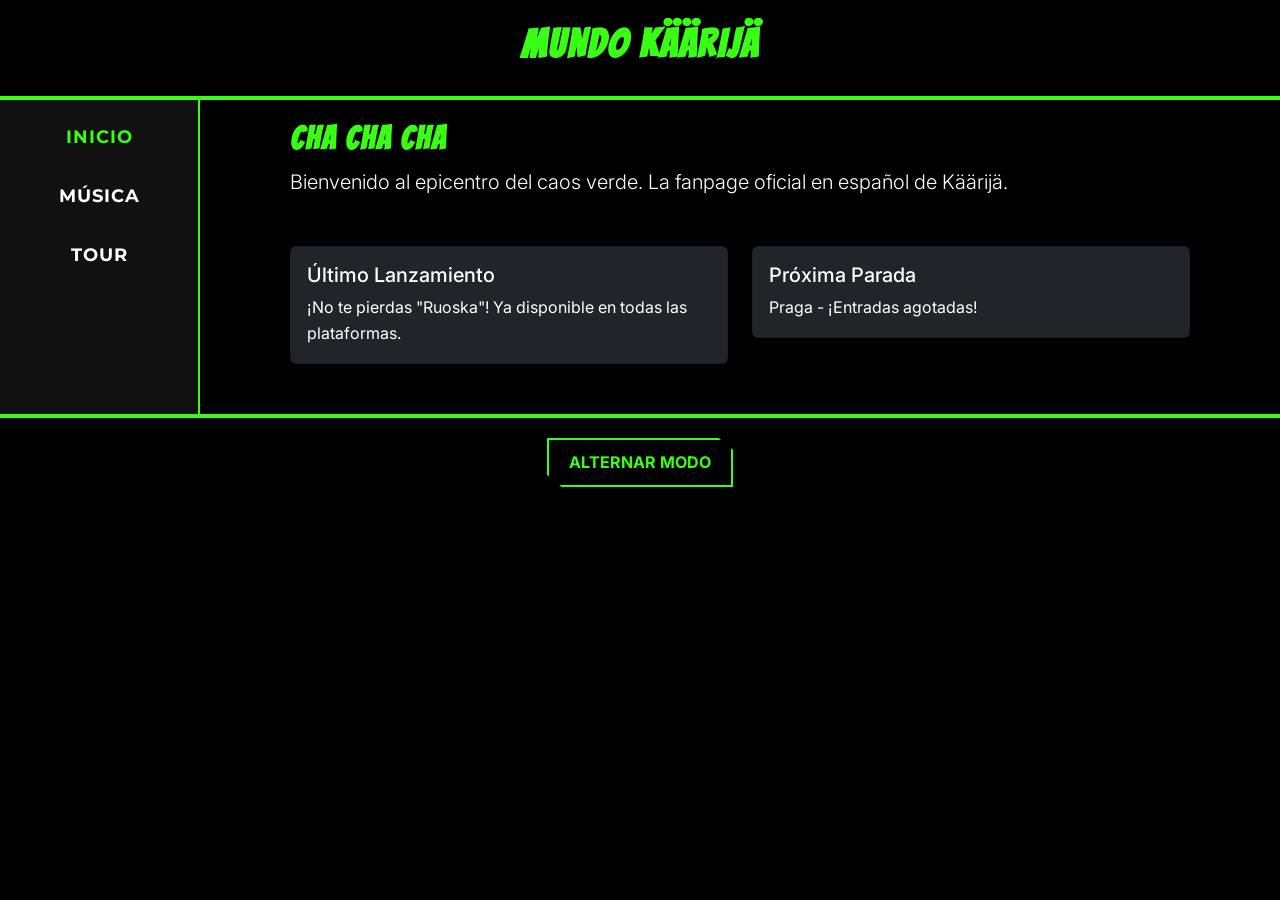
<file: index.html>
<!doctype html>
<html lang="es">
  <head>
    <meta charset="UTF-8" />
    <meta name="viewport" content="width=device-width, initial-scale=1.0" />
    <meta name="description" content="Fanpage de Käärijä: Inicio" />
    <link rel="icon" type="image/x-icon" href="favicon.ico" />
    <title>Mundo Käärijä</title>
    <link
      href="https://cdn.jsdelivr.net/npm/bootstrap@5.3.3/dist/css/bootstrap.min.css"
      rel="stylesheet"
    />
    <link rel="preconnect" href="https://fonts.googleapis.com" />
    <link rel="preconnect" href="https://fonts.gstatic.com" crossorigin />
    <link
      href="https://fonts.googleapis.com/css2?family=Bangers&family=Inter:ital,opsz,wght@0,14..32,100..900;1,14..32,100..900&family=Montserrat:ital,wght@0,100..900;1,100..900&display=swap"
      rel="stylesheet"
    />
    <link rel="stylesheet" href="stylesheet.css" />
  </head>
  <body>
    <div class="container-fluid text-center p-0">
      <header>
        <h1>Mundo Käärijä</h1>
      </header>

      <div class="wrapper">
        <nav>
          <ul class="navbar-nav">
            <li class="nav-item">
              <a href="#" aria-current="page" class="nav-link active">Inicio</a>
            </li>
            <li class="nav-item">
              <a href="musica.html" class="nav-link">Música</a>
            </li>
            <li class="nav-item">
              <a href="tour.html" class="nav-link">Tour</a>
            </li>
          </ul>
        </nav>

        <main>
          <div class="main-container">
            <section class="hero-section mb-5">
              <div class="hero-content">
                <h2>CHA CHA CHA</h2>
                <p class="lead">
                  Bienvenido al epicentro del caos verde. La fanpage oficial en
                  español de Käärijä.
                </p>
              </div>
            </section>

            <div class="row mt-4">
              <div class="col-md-6">
                <div class="card bg-dark text-white border-neon">
                  <div class="card-body">
                    <h3 class="card-title h5">Último Lanzamiento</h3>
                    <p class="card-text">
                      ¡No te pierdas "Ruoska"! Ya disponible en todas las
                      plataformas.
                    </p>
                  </div>
                </div>
              </div>
              <div class="col-md-6">
                <div class="card bg-dark text-white border-neon">
                  <div class="card-body">
                    <h3 class="card-title h5">Próxima Parada</h3>
                    <p class="card-text">Praga - ¡Entradas agotadas!</p>
                  </div>
                </div>
              </div>
            </div>
          </div>
        </main>
      </div>

      <footer class="pb-5 d-flex justify-content-center">
        <button
          id="theme-toggle"
          aria-label="Cambiar entre modo claro y oscuro"
        >
          Alternar Modo
        </button>
      </footer>
    </div>

    <script src="https://cdn.jsdelivr.net/npm/bootstrap@5.3.3/dist/js/bootstrap.bundle.min.js"></script>

    <script>
      const btn = document.getElementById("theme-toggle");
      const currentTheme = localStorage.getItem("theme");

      if (currentTheme === "light") {
        document.body.classList.add("light-mode");
      }

      btn.addEventListener("click", () => {
        document.body.classList.toggle("light-mode");

        let theme = "dark";
        if (document.body.classList.contains("light-mode")) {
          theme = "light";
        }
        localStorage.setItem("theme", theme);
      });
    </script>
  </body>
</html>
</file>
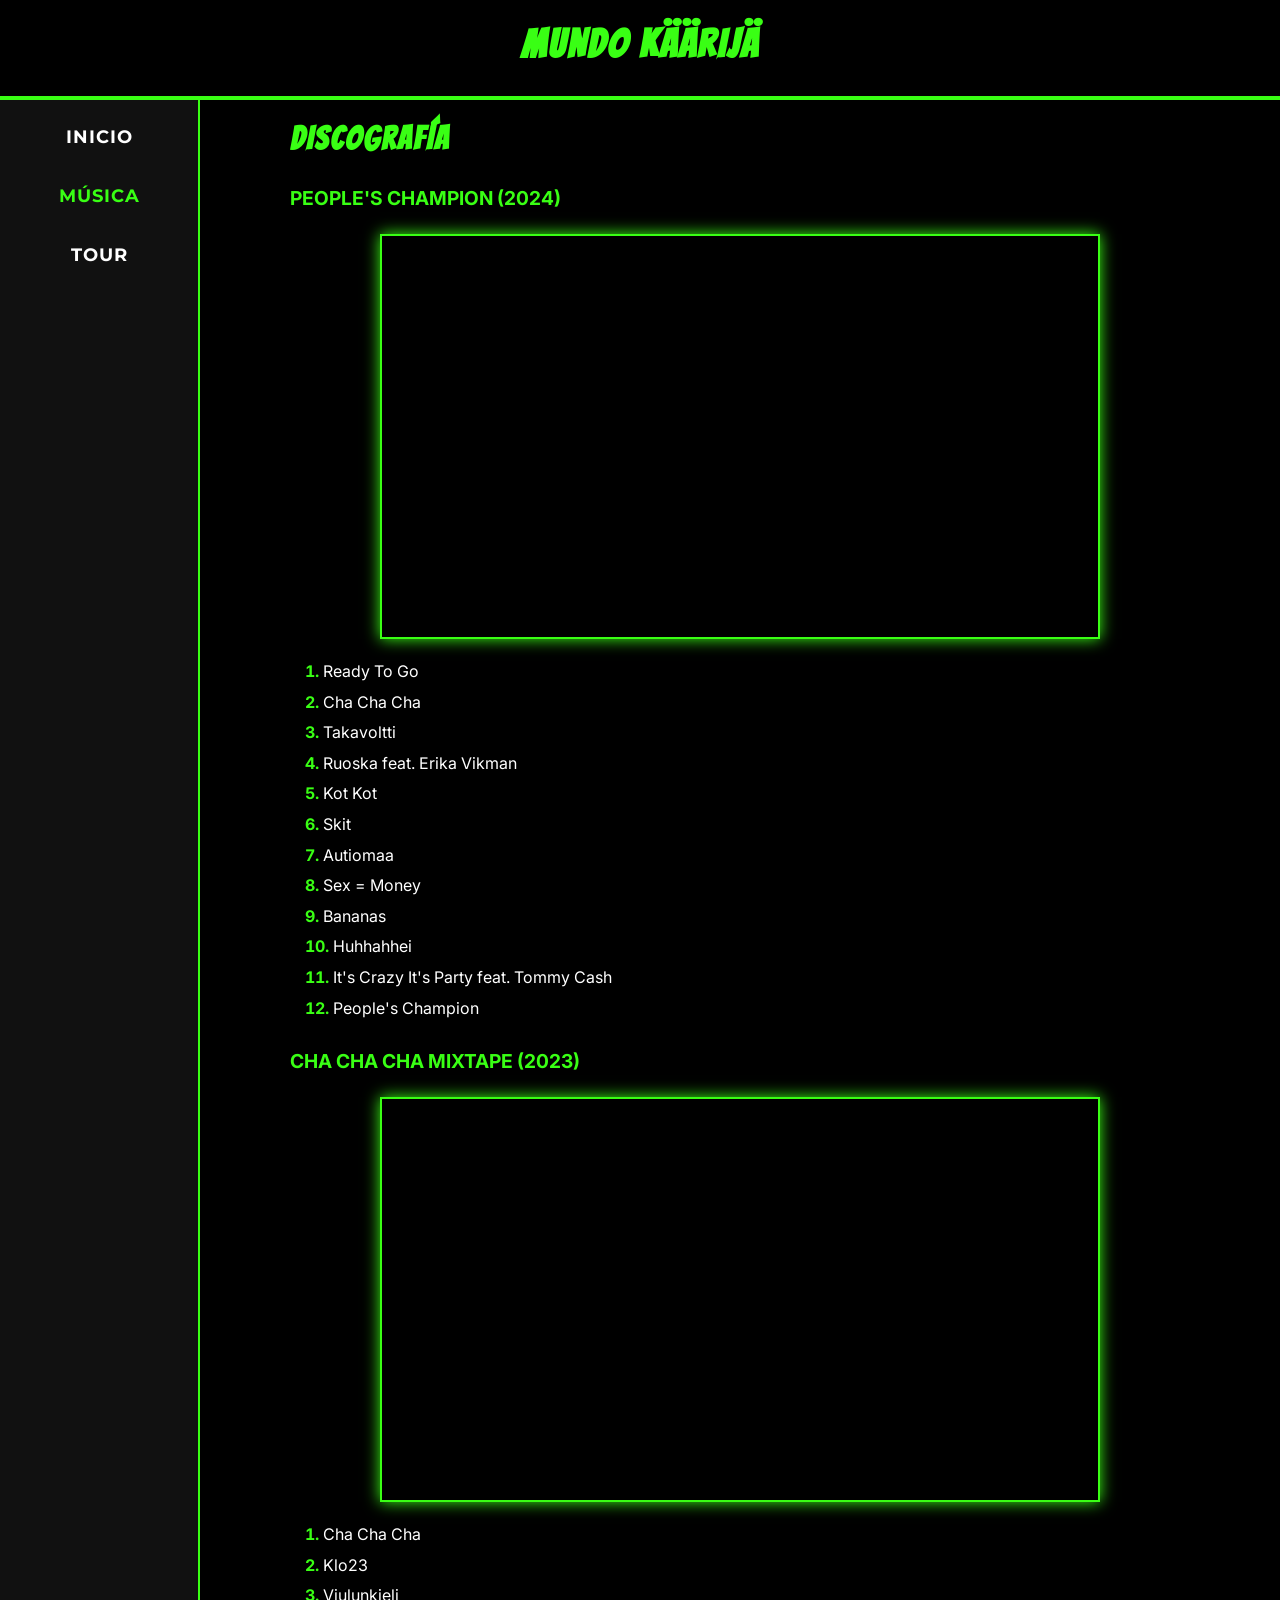
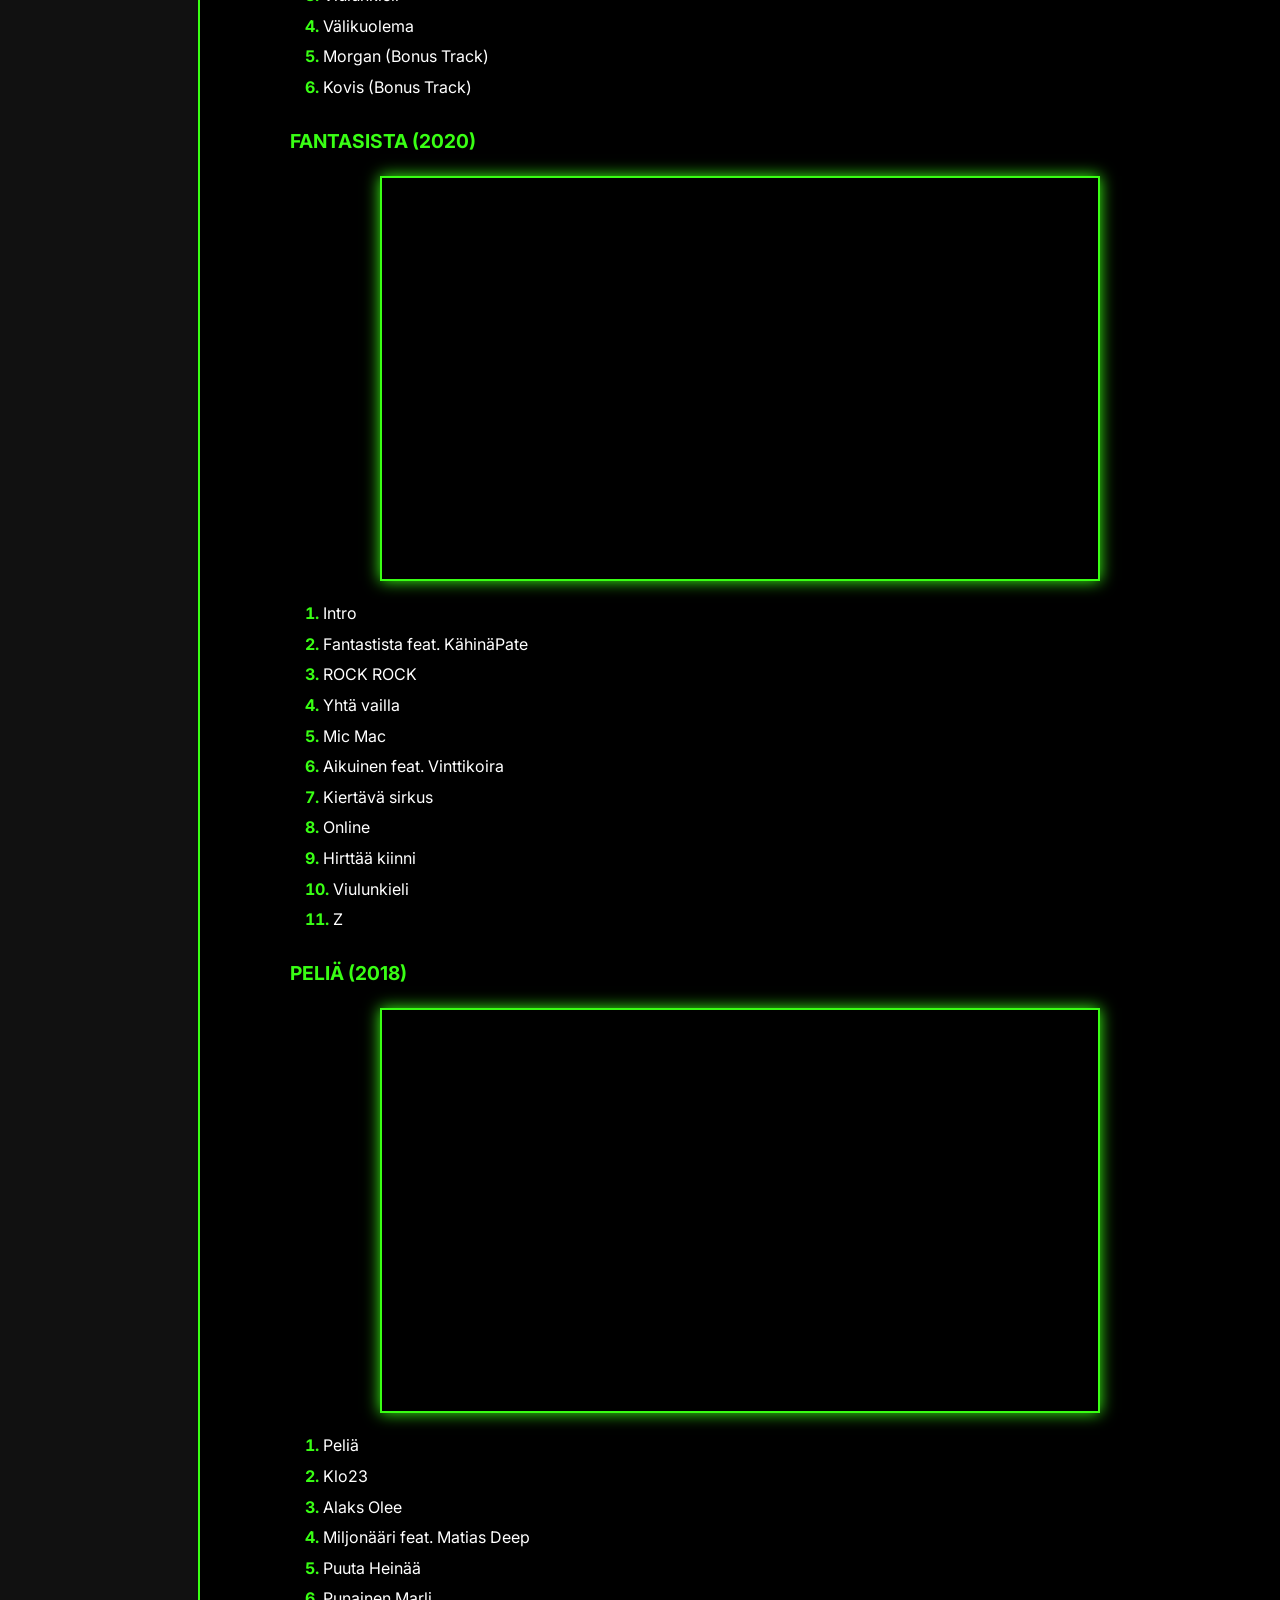
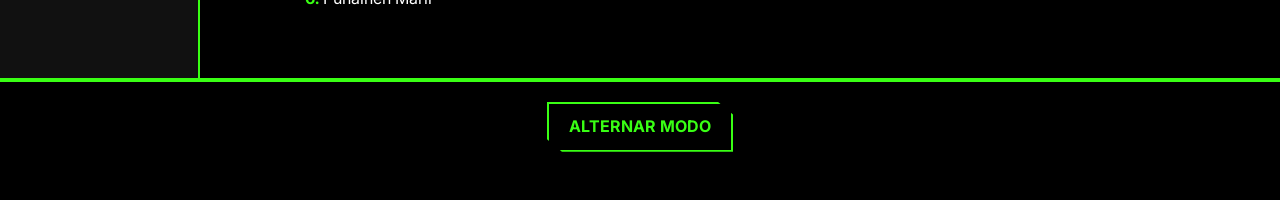
<file: musica.html>
<!doctype html>
<html lang="es">
  <head>
    <meta charset="UTF-8" />
    <meta name="viewport" content="width=device-width, initial-scale=1.0" />
    <meta name="description" content="Fanpage de Käärijä: Discografía" />
    <link rel="icon" type="image/x-icon" href="favicon.ico" />
    <title>Música de Käärijä</title>
    <link
      href="https://cdn.jsdelivr.net/npm/bootstrap@5.3.3/dist/css/bootstrap.min.css"
      rel="stylesheet"
    />
    <link rel="preconnect" href="https://fonts.googleapis.com" />
    <link rel="preconnect" href="https://fonts.gstatic.com" crossorigin />
    <link
      href="https://fonts.googleapis.com/css2?family=Bangers&family=Inter:ital,opsz,wght@0,14..32,100..900;1,14..32,100..900&family=Montserrat:ital,wght@0,100..900;1,100..900&display=swap"
      rel="stylesheet"
    />
    <link rel="stylesheet" href="stylesheet.css" />
  </head>
  <body>
    <div class="container-fluid text-center p-0">
      <header>
        <h1>Mundo Käärijä</h1>
      </header>

      <div class="wrapper">
        <nav>
          <ul class="navbar-nav">
            <li class="nav-item">
              <a href="index.html" class="nav-link">Inicio</a>
            </li>
            <li class="nav-item">
              <a href="#" aria-current="page" class="nav-link active">Música</a>
            </li>
            <li class="nav-item">
              <a href="tour.html" class="nav-link">Tour</a>
            </li>
          </ul>
        </nav>

        <main>
          <div class="main-container">
            <h2>Discografía</h2>
            <ul>
              <li>
                <strong>People's Champion (2024)</strong>
                <div class="video-responsive">
                  <iframe
                    src="https://www.youtube.com/embed/NtOlguB6lg0?si=OP8g6IGBX6FX5Mo3"
                    title="YouTube video player"
                    aria-label="Video musical de la canción It's crazy It's party de Käärijä y Tommy Cash"
                    frameborder="0"
                    allow="
                      accelerometer;
                      autoplay;
                      clipboard-write;
                      encrypted-media;
                      gyroscope;
                      picture-in-picture;
                      web-share;
                    "
                    referrerpolicy="strict-origin-when-cross-origin"
                    allowfullscreen
                  ></iframe>
                </div>
                <ol>
                  <li>Ready To Go</li>
                  <li>Cha Cha Cha</li>
                  <li>Takavoltti</li>
                  <li>Ruoska feat. Erika Vikman</li>
                  <li>Kot Kot</li>
                  <li>Skit</li>
                  <li>Autiomaa</li>
                  <li>Sex = Money</li>
                  <li>Bananas</li>
                  <li>Huhhahhei</li>
                  <li>It's Crazy It's Party feat. Tommy Cash</li>
                  <li>People's Champion</li>
                </ol>
              </li>
              <li>
                <strong>Cha Cha Cha Mixtape (2023)</strong>
                <div class="video-responsive">
                  <iframe
                    src="https://www.youtube-nocookie.com/embed/U-b5gDWVnps?si=zqXe_p542_Ig0bL3"
                    title="YouTube video player"
                    aria-label="Video musical de la canción Cha Cha Cha de Käärijä"
                    frameborder="0"
                    allow="
                      accelerometer;
                      autoplay;
                      clipboard-write;
                      encrypted-media;
                      gyroscope;
                      picture-in-picture;
                      web-share;
                    "
                    referrerpolicy="strict-origin-when-cross-origin"
                    allowfullscreen
                  ></iframe>
                </div>
                <ol>
                  <li>Cha Cha Cha</li>
                  <li>Klo23</li>
                  <li>Viulunkieli</li>
                  <li>Välikuolema</li>
                  <li>Morgan (Bonus Track)</li>
                  <li>Kovis (Bonus Track)</li>
                </ol>
              </li>
              <li>
                <strong>Fantasista (2020)</strong>
                <div class="video-responsive">
                  <iframe
                    src="https://www.youtube.com/embed/3JI_adBJ9R0?si=oXb3-KkM_kOgr1JL"
                    title="YouTube video player"
                    aria-label="Video musical de la canción Mic Mac de Käärijä"
                    frameborder="0"
                    allow="
                      accelerometer;
                      autoplay;
                      clipboard-write;
                      encrypted-media;
                      gyroscope;
                      picture-in-picture;
                      web-share;
                    "
                    referrerpolicy="strict-origin-when-cross-origin"
                    allowfullscreen
                  ></iframe>
                </div>
                <ol>
                  <li>Intro</li>
                  <li>Fantastista feat. KähinäPate</li>
                  <li>ROCK ROCK</li>
                  <li>Yhtä vailla</li>
                  <li>Mic Mac</li>
                  <li>Aikuinen feat. Vinttikoira</li>
                  <li>Kiertävä sirkus</li>
                  <li>Online</li>
                  <li>Hirttää kiinni</li>
                  <li>Viulunkieli</li>
                  <li>Z</li>
                </ol>
              </li>
              <li>
                <strong>Peliä (2018)</strong>
                <div class="video-responsive">
                  <iframe
                    src="https://www.youtube.com/embed/sIzqtffIP6g?si=ddZlmbRGRbUjynhn"
                    aria-label="Video musical de la canción Peliä de Käärijä"
                    title="YouTube video player"
                    frameborder="0"
                    allow="
                      accelerometer;
                      autoplay;
                      clipboard-write;
                      encrypted-media;
                      gyroscope;
                      picture-in-picture;
                      web-share;
                    "
                    referrerpolicy="strict-origin-when-cross-origin"
                    allowfullscreen
                  ></iframe>
                </div>
                <ol>
                  <li>Peliä</li>
                  <li>Klo23</li>
                  <li>Alaks Olee</li>
                  <li>Miljonääri feat. Matias Deep</li>
                  <li>Puuta Heinää</li>
                  <li>Punainen Marli</li>
                </ol>
              </li>
            </ul>
          </div>
        </main>
      </div>

      <footer class="pb-5 d-flex justify-content-center">
        <button
          id="theme-toggle"
          aria-label="Cambiar entre modo claro y oscuro"
        >
          Alternar Modo
        </button>
      </footer>
    </div>

    <script src="https://cdn.jsdelivr.net/npm/bootstrap@5.3.3/dist/js/bootstrap.bundle.min.js"></script>

    <script>
      const btn = document.getElementById("theme-toggle");
      const currentTheme = localStorage.getItem("theme");

      if (currentTheme === "light") {
        document.body.classList.add("light-mode");
      }

      btn.addEventListener("click", () => {
        document.body.classList.toggle("light-mode");

        let theme = "dark";
        if (document.body.classList.contains("light-mode")) {
          theme = "light";
        }
        localStorage.setItem("theme", theme);
      });
    </script>
  </body>
</html>
</file>
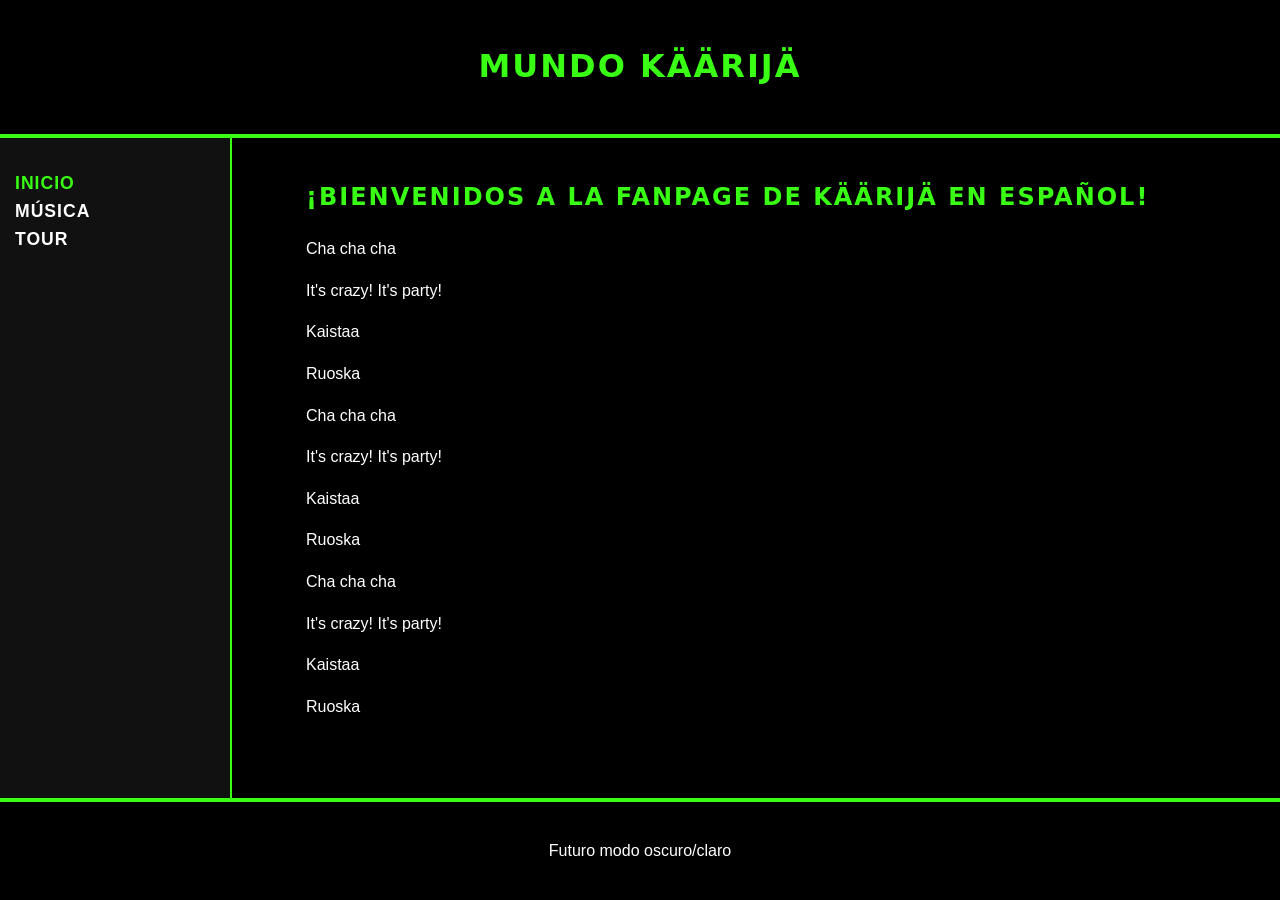
<file: principal.html>
<!DOCTYPE html>
<html lang="es">
<head>
    <meta charset="UTF-8">
    <meta name="viewport" content="width=device-width, initial-scale=1.0">
    <link rel="icon" type="image/x-icon" href="favicon.ico"/>
    <title>Mundo Käärijä</title>
    <link rel="stylesheet" href="stylesheet.css">

</head>
<body>

    <header>
        <h1>Mundo Käärijä</h1>
    </header>

    <div class="wrapper">
        <nav>
            <ul class="nav-items-container">
                <li><a href="#" class="nav-link active">Inicio</a></li>
                <li><a href="#" class="nav-link">Música</a></li>
                <li><a href="#" class="nav-link">Tour</a></li>
            </ul>
        </nav>

        <main>
            <div class="main-container">
                <h2>¡Bienvenidos a la Fanpage de Käärijä en español!</h2>
                <p>Cha cha cha</p>
                <p>It's crazy! It's party!</p>
                <p>Kaistaa</p>
                <p>Ruoska</p>
                <p>Cha cha cha</p>
                <p>It's crazy! It's party!</p>
                <p>Kaistaa</p>
                <p>Ruoska</p>
                <p>Cha cha cha</p>
                <p>It's crazy! It's party!</p>
                <p>Kaistaa</p>
                <p>Ruoska</p>
            </div>
        </main>
    </div>

    <footer>
        <p>Futuro modo oscuro/claro</p>
    </footer>

</body>
</html>
</file>
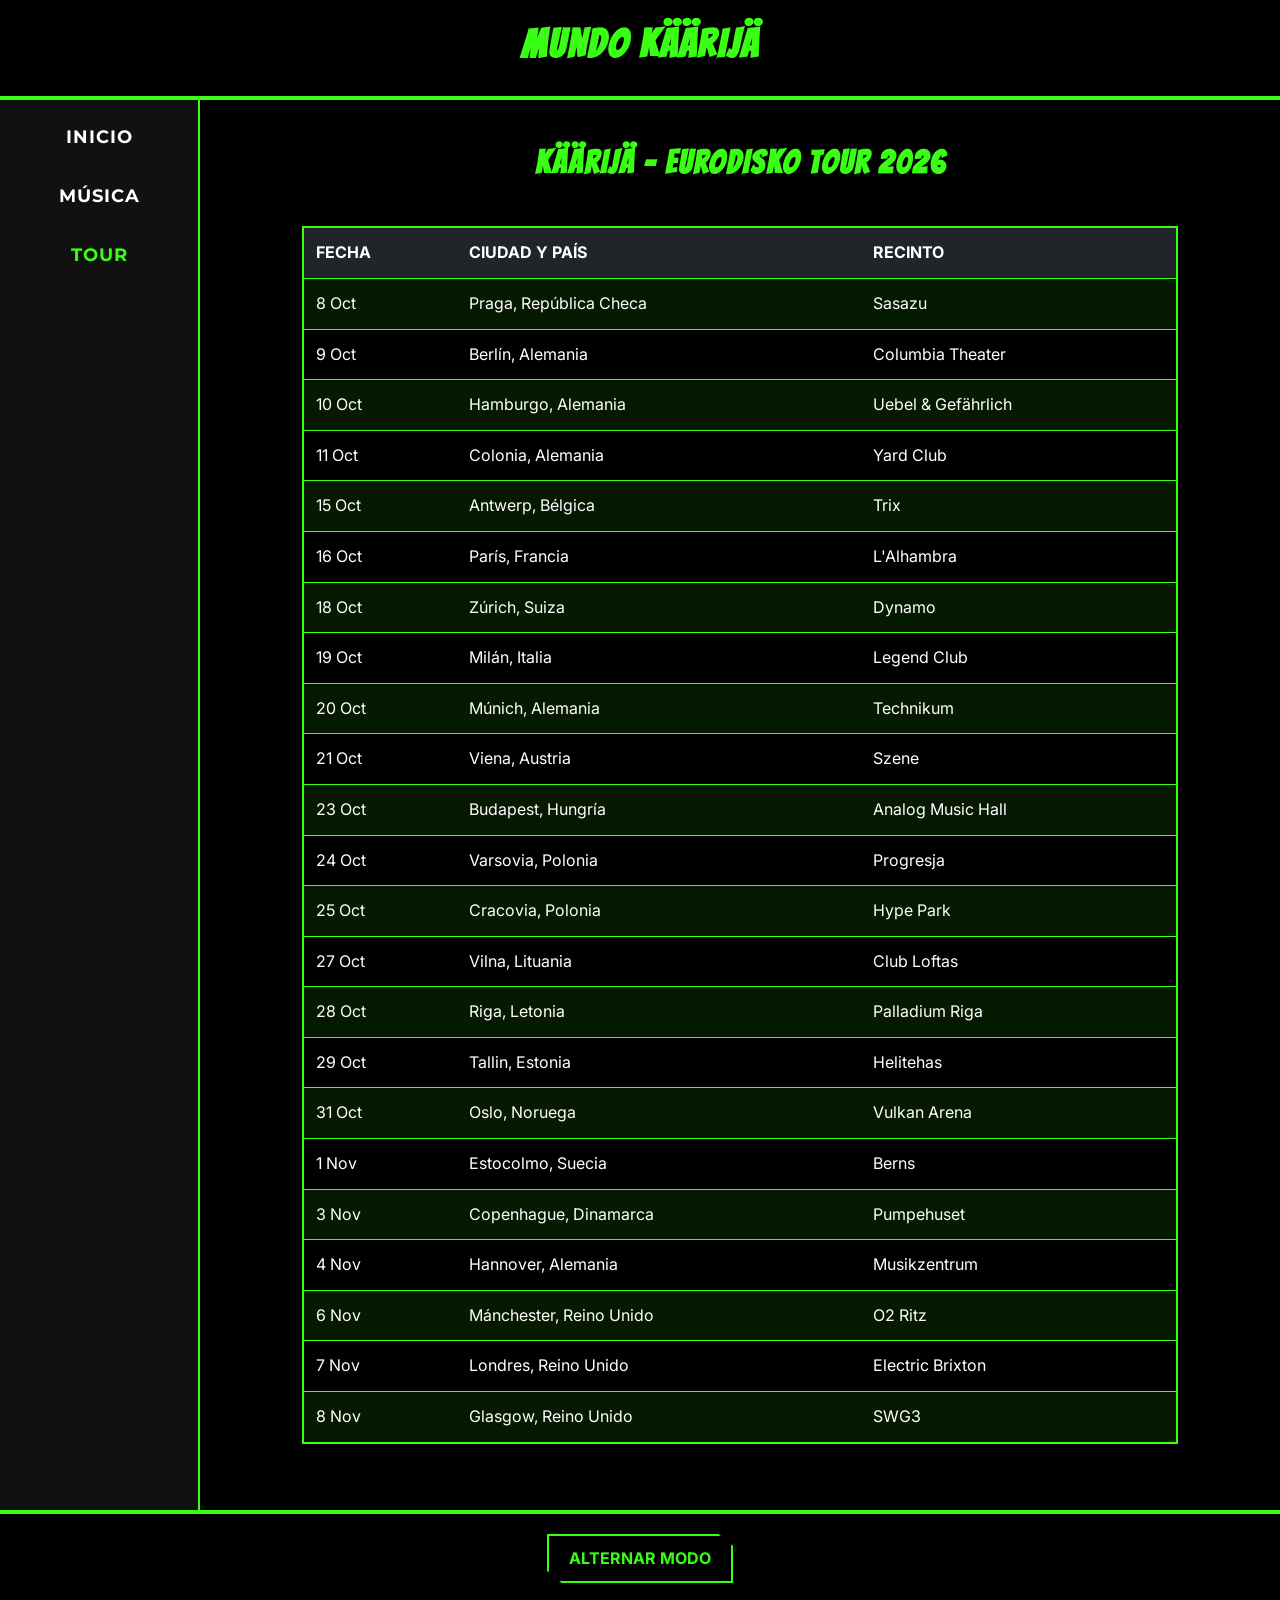
<file: tour.html>
<!doctype html>
<html lang="es">
  <head>
    <meta charset="UTF-8" />
    <meta name="viewport" content="width=device-width, initial-scale=1.0" />
    <meta name="description" content="Fanpage de Käärijä: Eurodisko Tour" />
    <link rel="icon" type="image/x-icon" href="favicon.ico" />
    <title>Eurodisko Tour</title>
    <link
      href="https://cdn.jsdelivr.net/npm/bootstrap@5.3.3/dist/css/bootstrap.min.css"
      rel="stylesheet"
    />
    <link rel="preconnect" href="https://fonts.googleapis.com" />
    <link rel="preconnect" href="https://fonts.gstatic.com" crossorigin />
    <link
      href="https://fonts.googleapis.com/css2?family=Bangers&family=Inter:ital,opsz,wght@0,14..32,100..900;1,14..32,100..900&family=Montserrat:ital,wght@0,100..900;1,100..900&display=swap"
      rel="stylesheet"
    />
    <link rel="stylesheet" href="stylesheet.css" />
  </head>
  <body>
    <div class="container-fluid text-center p-0">
      <header>
        <h1>Mundo Käärijä</h1>
      </header>

      <div class="wrapper">
        <nav>
          <ul class="navbar-nav">
            <li class="nav-item">
              <a href="index.html" class="nav-link">Inicio</a>
            </li>
            <li class="nav-item">
              <a href="musica.html" class="nav-link">Música</a>
            </li>
            <li class="nav-item">
              <a href="#" aria-current="page" class="nav-link active">Tour</a>
            </li>
          </ul>
        </nav>

        <main>
          <div class="main-container">
            <div class="container mt-4">
              <h2 class="mb-4 text-center">Käärijä - Eurodisko Tour 2026</h2>
              <div class="table-responsive">
                <table class="table table-striped align-middle border">
                  <thead class="table-dark">
                    <tr>
                      <th scope="col">Fecha</th>
                      <th scope="col">Ciudad y País</th>
                      <th scope="col" class="d-none d-md-table-cell">
                        Recinto
                      </th>
                    </tr>
                  </thead>
                  <tbody>
                    <tr>
                      <td>8 Oct</td>
                      <td>Praga, República Checa</td>
                      <td class="d-none d-md-table-cell">Sasazu</td>
                    </tr>
                    <tr>
                      <td>9 Oct</td>
                      <td>Berlín, Alemania</td>
                      <td class="d-none d-md-table-cell">Columbia Theater</td>
                    </tr>
                    <tr>
                      <td>10 Oct</td>
                      <td>Hamburgo, Alemania</td>
                      <td class="d-none d-md-table-cell">Uebel & Gefährlich</td>
                    </tr>
                    <tr>
                      <td>11 Oct</td>
                      <td>Colonia, Alemania</td>
                      <td class="d-none d-md-table-cell">Yard Club</td>
                    </tr>
                    <tr>
                      <td>15 Oct</td>
                      <td>Antwerp, Bélgica</td>
                      <td class="d-none d-md-table-cell">Trix</td>
                    </tr>
                    <tr>
                      <td>16 Oct</td>
                      <td>París, Francia</td>
                      <td class="d-none d-md-table-cell">L'Alhambra</td>
                    </tr>
                    <tr>
                      <td>18 Oct</td>
                      <td>Zúrich, Suiza</td>
                      <td class="d-none d-md-table-cell">Dynamo</td>
                    </tr>
                    <tr>
                      <td>19 Oct</td>
                      <td>Milán, Italia</td>
                      <td class="d-none d-md-table-cell">Legend Club</td>
                    </tr>
                    <tr>
                      <td>20 Oct</td>
                      <td>Múnich, Alemania</td>
                      <td class="d-none d-md-table-cell">Technikum</td>
                    </tr>
                    <tr>
                      <td>21 Oct</td>
                      <td>Viena, Austria</td>
                      <td class="d-none d-md-table-cell">Szene</td>
                    </tr>
                    <tr>
                      <td>23 Oct</td>
                      <td>Budapest, Hungría</td>
                      <td class="d-none d-md-table-cell">Analog Music Hall</td>
                    </tr>
                    <tr>
                      <td>24 Oct</td>
                      <td>Varsovia, Polonia</td>
                      <td class="d-none d-md-table-cell">Progresja</td>
                    </tr>
                    <tr>
                      <td>25 Oct</td>
                      <td>Cracovia, Polonia</td>
                      <td class="d-none d-md-table-cell">Hype Park</td>
                    </tr>
                    <tr>
                      <td>27 Oct</td>
                      <td>Vilna, Lituania</td>
                      <td class="d-none d-md-table-cell">Club Loftas</td>
                    </tr>
                    <tr>
                      <td>28 Oct</td>
                      <td>Riga, Letonia</td>
                      <td class="d-none d-md-table-cell">Palladium Riga</td>
                    </tr>
                    <tr>
                      <td>29 Oct</td>
                      <td>Tallin, Estonia</td>
                      <td class="d-none d-md-table-cell">Helitehas</td>
                    </tr>
                    <tr>
                      <td>31 Oct</td>
                      <td>Oslo, Noruega</td>
                      <td class="d-none d-md-table-cell">Vulkan Arena</td>
                    </tr>
                    <tr>
                      <td>1 Nov</td>
                      <td>Estocolmo, Suecia</td>
                      <td class="d-none d-md-table-cell">Berns</td>
                    </tr>
                    <tr>
                      <td>3 Nov</td>
                      <td>Copenhague, Dinamarca</td>
                      <td class="d-none d-md-table-cell">Pumpehuset</td>
                    </tr>
                    <tr>
                      <td>4 Nov</td>
                      <td>Hannover, Alemania</td>
                      <td class="d-none d-md-table-cell">Musikzentrum</td>
                    </tr>
                    <tr>
                      <td>6 Nov</td>
                      <td>Mánchester, Reino Unido</td>
                      <td class="d-none d-md-table-cell">O2 Ritz</td>
                    </tr>
                    <tr>
                      <td>7 Nov</td>
                      <td>Londres, Reino Unido</td>
                      <td class="d-none d-md-table-cell">Electric Brixton</td>
                    </tr>
                    <tr>
                      <td>8 Nov</td>
                      <td>Glasgow, Reino Unido</td>
                      <td class="d-none d-md-table-cell">SWG3</td>
                    </tr>
                  </tbody>
                </table>
              </div>
            </div>
          </div>
        </main>
      </div>

      <footer class="pb-5 d-flex justify-content-center">
        <button
          id="theme-toggle"
          aria-label="Cambiar entre modo claro y oscuro"
        >
          Alternar Modo
        </button>
      </footer>
    </div>
    <script src="https://cdn.jsdelivr.net/npm/bootstrap@5.3.3/dist/js/bootstrap.bundle.min.js"></script>

    <script>
      const btn = document.getElementById("theme-toggle");
      const currentTheme = localStorage.getItem("theme");

      if (currentTheme === "light") {
        document.body.classList.add("light-mode");
      }

      btn.addEventListener("click", () => {
        document.body.classList.toggle("light-mode");

        let theme = "dark";
        if (document.body.classList.contains("light-mode")) {
          theme = "light";
        }
        localStorage.setItem("theme", theme);
      });
    </script>
  </body>
</html>
</file>
<file: stylesheet.css>
:root {
  --neon: #39ff14;
  --bg-color: #000000;
  --text-color: #ffffff;
  --nav-bg: #111111;
  --header-bg: #000000;
}

.light-mode {
  --bg-color: #ffffff;
  --text-color: #333333;
  --neon: #1a7a0e;
  --header-bg: #f4f4f4;
  --nav-bg: #f4f4f4;
}

body {
  font-family: "Inter", sans-serif;
  font-weight: 400; /* Normal para lectura */
  line-height: 1.6;
  background: var(--bg-color);
  color: var(--text-color);
  min-height: 100vh;
  display: flex;
  flex-direction: column;
  margin: 0;
  transition:
    background-color 0.3s,
    color 0.3s;
}

header {
  border-bottom: 4px solid var(--neon);
  padding: 20px;
  text-align: center;
  background: var(--header-bg);
}
footer {
  border-top: 4px solid var(--neon);
  padding: 20px;
  text-align: center;
  margin-top: auto;
  background: var(--header-bg);
}

.wrapper {
  display: flex;
  flex-grow: 1;
}

nav {
  background: var(--nav-bg);
  padding: 15px;
  flex-shrink: 0;
  transition: background-color 0.3s;
}

.video-responsive {
  aspect-ratio: 16 / 9;
  margin: 20px auto;
  border: 2px solid var(--neon);
  box-shadow: 0 0 15px var(--neon);
  overflow: hidden;
}

.video-responsive iframe {
  width: 100%;
  height: 100%;
  display: block;
}

main {
  flex-grow: 1;
  padding: 50px;
  padding-top: 20px;
  text-align: left;
}

.main-container {
  max-width: 900px;
  margin: 0 auto;
}

.nav-link {
  color: var(--text-color);
  font-weight: bold;
  text-transform: uppercase;
  text-decoration: none;
  font-family: "Montserrat", sans-serif;
  letter-spacing: 1px;
  font-size: 1.1rem;
}

.nav-link:hover {
  color: var(--neon) !important;
  text-shadow: 0 0 10px var(--neon);
}

.nav-link:active {
  transform: scale(0.8);
  opacity: 0.8;
  text-underline-offset: 5px;
}

.nav-link.active {
  color: var(--neon) !important;
}

h1,
h2 {
  color: var(--neon);
  font-weight: 900;
  text-transform: uppercase;
  font-family: "Bangers", system-ui;
  letter-spacing: 2px;
}

button {
  background: transparent;
  color: var(--neon);
  border: 2px solid var(--neon);
  padding: 10px 20px;
  font-weight: bold;
  text-transform: uppercase;
  cursor: pointer;
  position: relative;
  clip-path: polygon(92% 0, 100% 25%, 100% 100%, 8% 100%, 0% 75%, 0 0);
  transition: all 0.3s;
}

button:hover {
  background: var(--neon);
  color: var(--bg-color);
  box-shadow: 0 0 15px var(--neon);
}

button:active {
  transform: scale(0.95);
  filter: brightness(0.8);
}

.table {
  --bs-table-bg: transparent;
  --bs-table-color: var(--text-color);
  --bs-table-border-color: var(--neon);
  border: 2px solid var(--neon) !important;
  color: var(--text-color) !important;
  margin-top: 20px;
}

.table-dark {
  background-color: var(--neon) !important;
  color: var(--bg-color) !important;
}

.table-dark th {
  border: none !important;
  text-transform: uppercase;
}

.table-striped > tbody > tr:nth-of-type(odd) > * {
  background-color: rgba(57, 255, 20, 0.1) !important;
  color: var(--text-color) !important;
  box-shadow: none !important;
}

.table td,
.table th {
  border-bottom: 1px solid var(--neon) !important;
  padding: 12px;
}

ul {
  list-style: none;
  padding-left: 0;
}

ul > li > strong {
  display: block;
  color: var(--neon);
  font-size: 1.2rem;
  text-transform: uppercase;
  margin-top: 25px;
  margin-bottom: 10px;
}

ol {
  list-style-position: inside; /* Mantiene el número alineado con el texto */
  padding-left: 15px;
  color: var(--text-color);
}

ol li {
  margin-bottom: 5px;
}

ol li::marker {
  color: var(--neon);
  font-weight: bold;
}

.light-mode .card {
  background-color: #ffffff !important;
  color: #1a7a0e !important;
  border: 1px solid rgba(0, 0, 0, 0.1) !important;
  box-shadow: 0 4px 6px rgba(0, 0, 0, 0.1);
}

.light-mode .card-title {
  color: #000000 !important;
  font-weight: bold;
}

.light-mode .card-text {
  color: #333333 !important;
}

:focus-visible {
  outline: 3px solid var(--neon) !important;
  outline-offset: 4px;
  box-shadow: 0 0 10px var(--neon);
  transition: outline-offset 0.2s ease;
}

button:focus-visible {
  outline: 2px solid var(--text-color) !important;
  box-shadow: 0 0 0 4px var(--neon);
}

.light-mode :focus-visible {
  outline: 3px solid #000 !important;
  box-shadow: 0 0 10px rgba(0, 0, 0, 0.2);
}

#theme-toggle:focus-visible {
  outline: 3px solid var(--neon) !important;
  outline-offset: 4px;
  box-shadow:
    0 0 20px var(--neon),
    0 0 40px rgba(57, 255, 20, 0.4);
  background-color: rgba(57, 255, 20, 0.1);
  transform: scale(1.05);
}

.light-mode #theme-toggle:focus-visible {
  outline: 3px solid #000 !important;
  box-shadow: 0 0 15px rgba(0, 0, 0, 0.3);
  background-color: rgba(0, 0, 0, 0.05);
}

:focus:not(:focus-visible) {
  outline: none;
}

.video-responsive:focus-within {
  border: 3px solid var(--neon);
  box-shadow: 0 0 20px var(--neon);
}

@media (min-width: 992px) {
  .wrapper {
    flex-direction: row;
  }
  nav {
    width: 200px;
    border-right: 2px solid var(--neon);
  }
  .navbar-nav {
    display: flex;
    flex-direction: column;
    list-style: none;
    padding: 0;
    gap: 15px;
  }
  .video-responsive {
    width: 80%;
  }
}

@media (max-width: 991px) {
  header h1 {
    font-size: 2.2rem;
    letter-spacing: 1px;
    line-height: 1.1;
  }

  h2 {
    font-size: 1.6rem;
    margin-top: 1.5rem;
  }

  ul > li > strong {
    font-size: 1.2rem;
  }

  p {
    margin-bottom: 1rem;
  }

  .wrapper {
    flex-direction: column;
  }
  nav {
    width: 100%;
    border-bottom: 2px solid var(--neon);
    box-sizing: border-box;
  }

  .navbar-nav {
    display: flex;
    flex-direction: row;
    justify-content: space-around;
    list-style: none;
    padding: 0;
    margin: 0;
  }
  main {
    padding: 20px !important; /* Un margen más pequeño para móvil */
    width: 100%;
    box-sizing: border-box;
    font-size: 0.9rem; /* El texto general respira mejor siendo un poco más grande */
  }

  .video-responsive {
    width: 100%;
  }

  .nav-link {
    font-size: 0.9rem;
    letter-spacing: 0px;
  }
}
</file>
